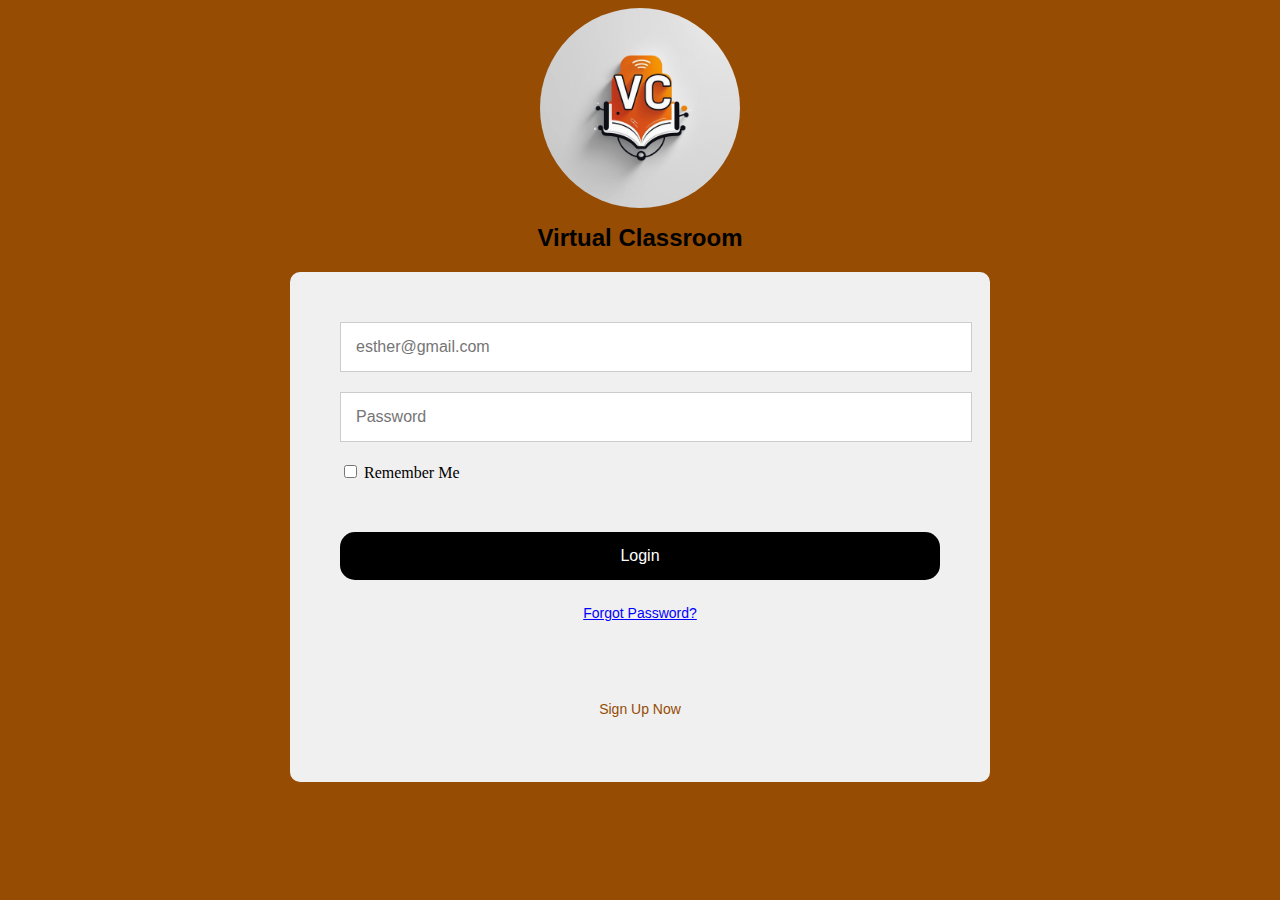
<file: index.html>
<!DOCTYPE html>
<html lang="en">
<head>
    <meta charset="UTF-8">
    <meta name="viewport" content="width=device-width, initial-scale=1.0">
    <link rel="stylesheet" href="project.css">
    <title>virtual classroom</title>
    <img src="eLearning Logo - Professional and Approachable Design.png" alt="a book image" class="image-size">
    <h1>Virtual Classroom</h1>
</head>
<body>

    <div class="container">
        <form action="">
            <input type="email" placeholder="esther@gmail.com" required>
            <input type="password" placeholder="Password" required>
            <input type="checkbox"> Remember Me 


            <button >Login</button>

            <button class="forgot-password">Forgot Password?</button>
            <button class="sign-up">Sign Up Now</button>
        </form>
    </div>
<script src="project.js"></script>

</body>
</html>
</file>
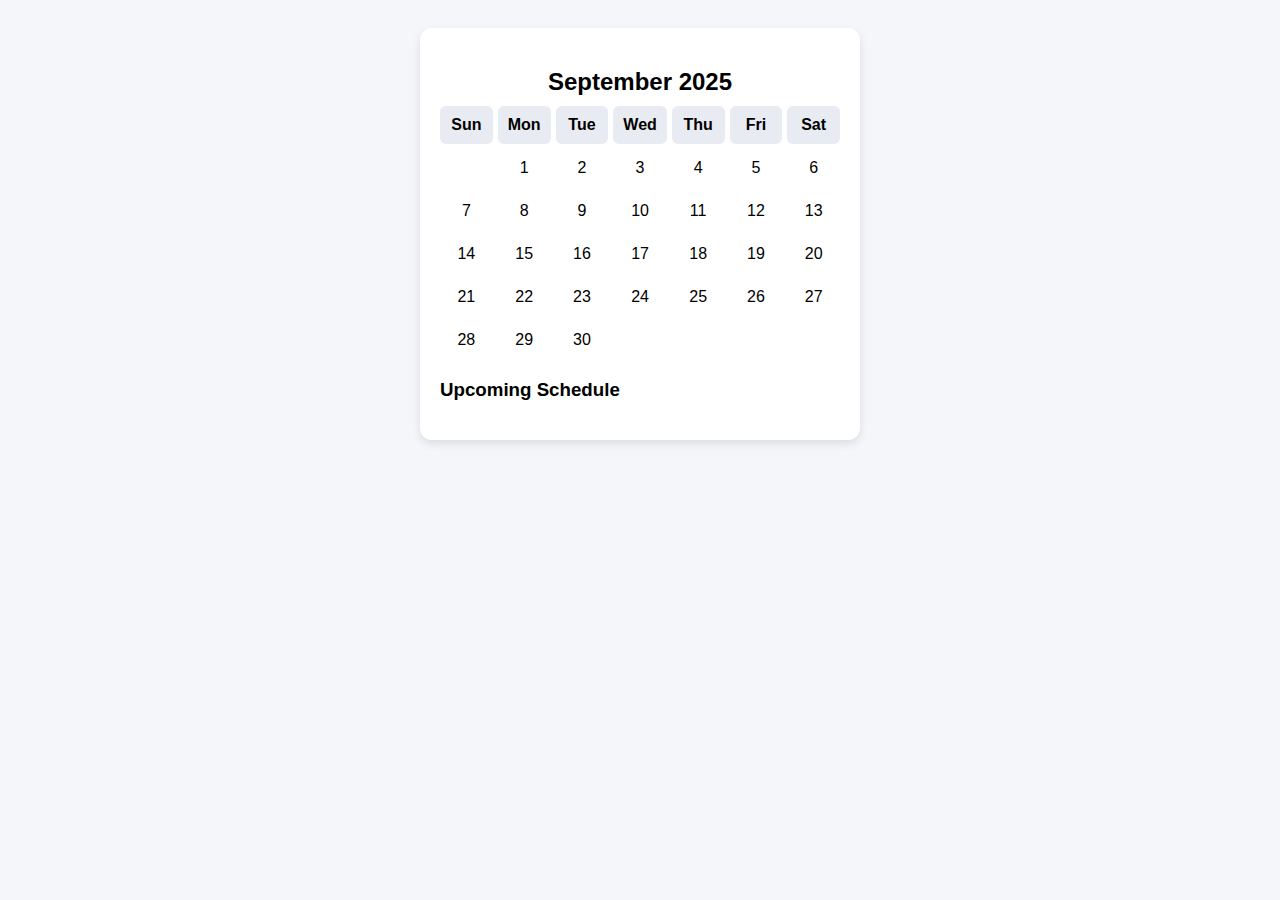
<file: calendar.html>
<!DOCTYPE html>
<html lang="en">
<head>
    <meta charset="UTF-8">
    <meta name="viewport" content="width=device-width, initial-scale=1.0">
    <link rel="stylesheet" href="calendar.css">
    <title>Document</title>
    <script src="calendar.js" defer></script>
</head>
<body>
    <div class="container">
        <h2>September 2025</h2>
        <div class="calendar" id="calendar"></div>

        <div class="schedule">
            <h3>Upcoming Schedule</h3>
            <div id="scheduleList"></div>
        </div>
    </div>
</body>
</file>
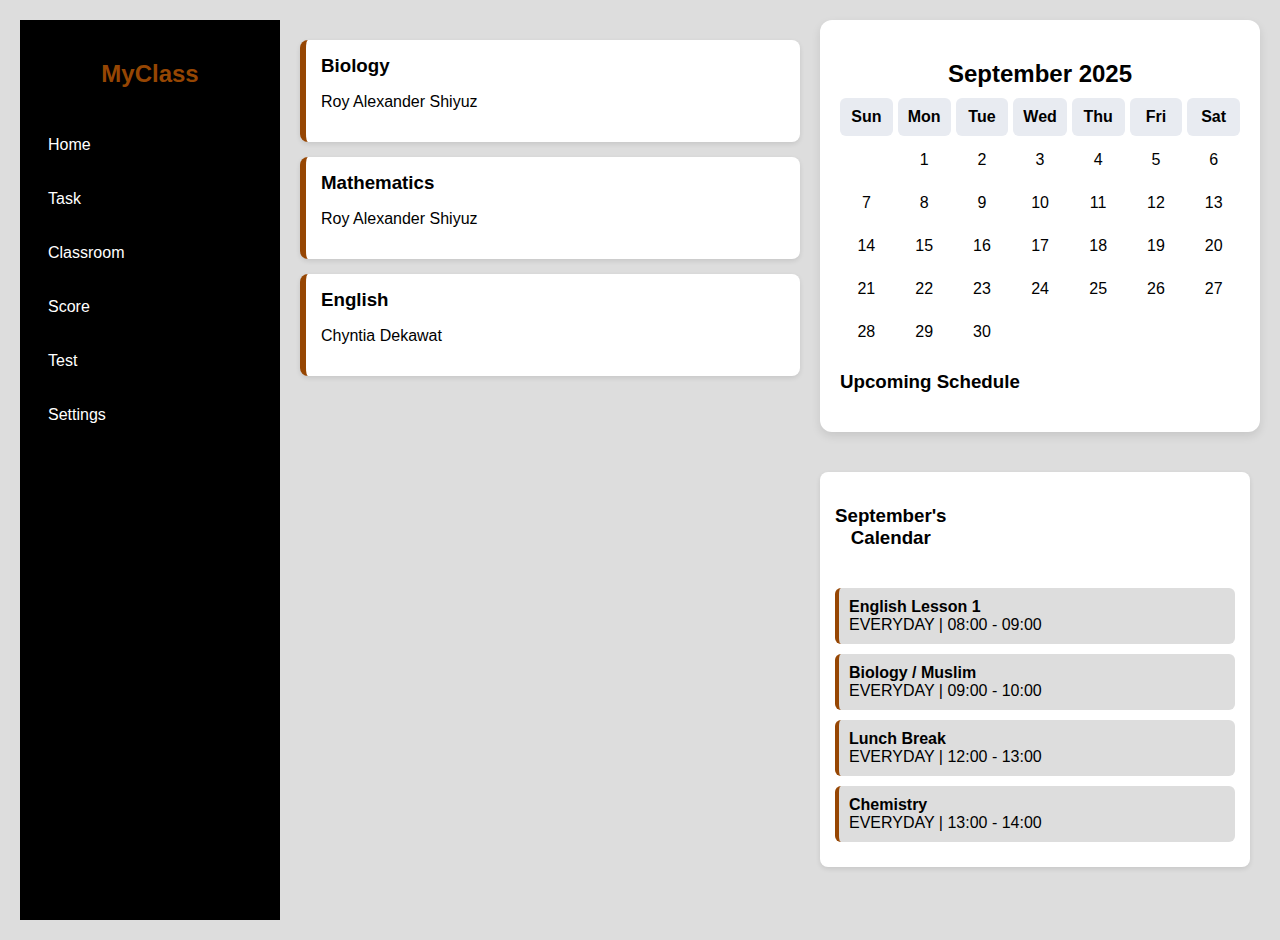
<file: complete-dashboard.html>
<!DOCTYPE html>
<html lang="en">
<head>
    <meta charset="UTF-8">
    <meta name="viewport" content="width=device-width, initial-scale=1.0">
    <title>Dashboard</title>
</head>
<style>
body {
      font-family: Arial, sans-serif;
      background: #f4f6f9;
      display: flex;
      justify-content: center;
      padding: 20px;
    }
    .container {
      background: white;
      padding: 20px;
      border-radius: 12px;
      box-shadow: 0 4px 10px rgba(0,0,0,0.1);
      max-width: 400px;
      width: 100%;
    }
    h2 {
      text-align: center;
      margin-bottom: 10px;
    }
    
    .calendar {
      display: grid;
      grid-template-columns: repeat(7, 1fr);
      gap: 5px;
      text-align: center;
    }
    .day, .date {
      padding: 10px;
      border-radius: 6px;
    }
    .day {
      font-weight: bold;
      background: #e8ebf1;
    }
    .date {
      cursor: pointer;
    }
    .date:hover {
      background:  rgb(239, 121, 18);
      color: white;
    }
    .active {
      background: rgb(239, 121, 18);
      color: white;
    }
    .schedule {
      margin-top: 20px;
    }
    .schedule-item {
      padding: 10px;
      margin: 5px 0;
      border-left: 5px solid rgb(239, 121, 18);
      background: #f9f9f9;
      border-radius: 6px;
    }
    .time {
      font-size: 0.9em;
      color: gray;
    }


body {
      margin: 0;
      font-family: Arial, sans-serif;
      background: #ddd;
      color: black;
      display: flex;
      height: 100vh;
    }
    .classes{
        flex: 2;
    }

    /* Sidebar */
    .sidebar {
      width: 220px;
      background: black;
      color: white;
      display: flex;
      flex-direction: column;
      padding: 20px;
      max-height: 100%;
    }
    .sidebar h2 {
      color: rgb(150, 70, 3);
      margin-bottom: 30px;
    }
    .sidebar a {
      color: white;
      text-decoration: none;
      margin: 10px 0;
      padding: 8px;
      border-radius: 6px;
      display: block;
    }
    .sidebar a:hover {
      background: rgb(150, 70, 3);
    }

    /* Main */
    .main {
      flex: 1;
      display: flex;
      padding: 20px;
      gap: 20px;
    }

    
    .card {
      background: white;
      border-left: 6px solid rgb(150, 70, 3);
      padding: 15px;
      margin-bottom: 15px;
      border-radius: 8px;
      box-shadow: 0 2px 5px rgba(0,0,0,0.1);
    }
    .card h3 {
      margin: 0;
    }

    /* Sidebar Right */
    .rightbar {
      flex: 1;
      background: white;
      padding: 15px;
      border-radius: 8px;
      box-shadow: 0 2px 5px rgba(0,0,0,0.1);
      max-width: 400px;
      margin-top: 40px;
    }
    .calendar {
      text-align: center;
      margin-bottom: 20px;
    }
    .schedule-item {
      background: #ddd;
      padding: 10px;
      margin-bottom: 10px;
      border-left: 4px solid rgb(150, 70, 3);
      border-radius: 6px;
    }
</style>
<body>
    
    <div class="sidebar">
    <h2>MyClass</h2>
    <a href="#">Home</a>
    <a href="#">Task</a>
    <a href="#">Classroom</a>
    <a href="#">Score</a>
    <a href="#">Test</a>
    <a href="#">Settings</a>
  </div>

  <div class="main">
    <div class="classes">

      <div class="card">
        <h3>Biology</h3>
        <p>Roy Alexander Shiyuz</p>
      </div>

      <div class="card">
        <h3>Mathematics</h3>
        <p>Roy Alexander Shiyuz</p>
      </div>

      <div class="card">
        <h3>English</h3>
        <p>Chyntia Dekawat</p>
      </div>
      </div>
    </div>


  <section>
     <div class="container">
        <h2>September 2025</h2>
        <div class="calendar" id="calendar"></div>

        <div class="schedule">
            <h3>Upcoming Schedule</h3>
            <div id="scheduleList"></div>
        </div>
    </div>
    <div class="rightbar">
      <div class="calendar">
        <h3>September's Calendar </h3>
      </div>

    <div class="schedule-item">
        <strong>English Lesson 1</strong><br>
        EVERYDAY | 08:00 - 09:00
    </div>
    <div class="schedule-item">
        <strong>Biology / Muslim</strong><br>
        EVERYDAY | 09:00 - 10:00
    </div>
    <div class="schedule-item">
        <strong>Lunch Break</strong><br>
        EVERYDAY | 12:00 - 13:00
    </div>
    <div class="schedule-item">
        <strong>Chemistry</strong><br>
        EVERYDAY | 13:00 - 14:00
    </div>
    </div>
  
 </section>


<script>
const days = ["Sun","Mon","Tue","Wed","Thu","Fri","Sat"];
    const calendar = document.getElementById("calendar");

    // * Insert weekday headers
    days.forEach(d => {
      let div = document.createElement("div");
      div.classList.add("day");
      div.textContent = d;
      calendar.appendChild(div);
    });

    // * Example schedule data
    const schedules = {
      "2025-09-12": [
        { title: "Biology Class", time: "10:00 - 11:00" },
        { title: "Math Revision", time: "13:00 - 14:00" }
      ],
      "2025-09-15": [
        { title: "English Lesson", time: "09:00 - 10:30" },
        { title: "Lunch Break", time: "12:00 - 13:00" }
      ]
    };

    // * Render September 2025
    let year = 2025, month = 8; // (JS months start at 0, so 8 = September)
    let firstDay = new Date(year, month, 1).getDay();
    let lastDate = new Date(year, month+1, 0).getDate();

    // * Fill empty slots before 1st day
    for (let i=0; i<firstDay; i++) {
      let div = document.createElement("div");
      calendar.appendChild(div);
    }

    // * Generate dates
    for (let d=1; d<=lastDate; d++) {
      let div = document.createElement("div");
      div.classList.add("date");
      div.textContent = d;

      let dateKey = `${year}-${String(month+1).padStart(2,'0')}-${String(d).padStart(2,'0')}`;

      div.addEventListener("click", () => {
        document.querySelectorAll(".date").forEach(el => el.classList.remove("active"));
        div.classList.add("active");
        showSchedule(dateKey);
      });

      calendar.appendChild(div);
    }

    // * Show schedule function
    function showSchedule(dateKey) {
      const list = document.getElementById("scheduleList");
      list.innerHTML = "";
      if (schedules[dateKey]) {
        schedules[dateKey].forEach(item => {
          let div = document.createElement("div");
          div.classList.add("schedule-item");
          div.innerHTML = `<strong>${item.title}</strong><br><span class="time">${item.time}</span>`;
          list.appendChild(div);
        });
      } else {
        list.innerHTML = "<p>No events for this date.</p>";
      }
    }


</script>




</body>
</html>
</file>
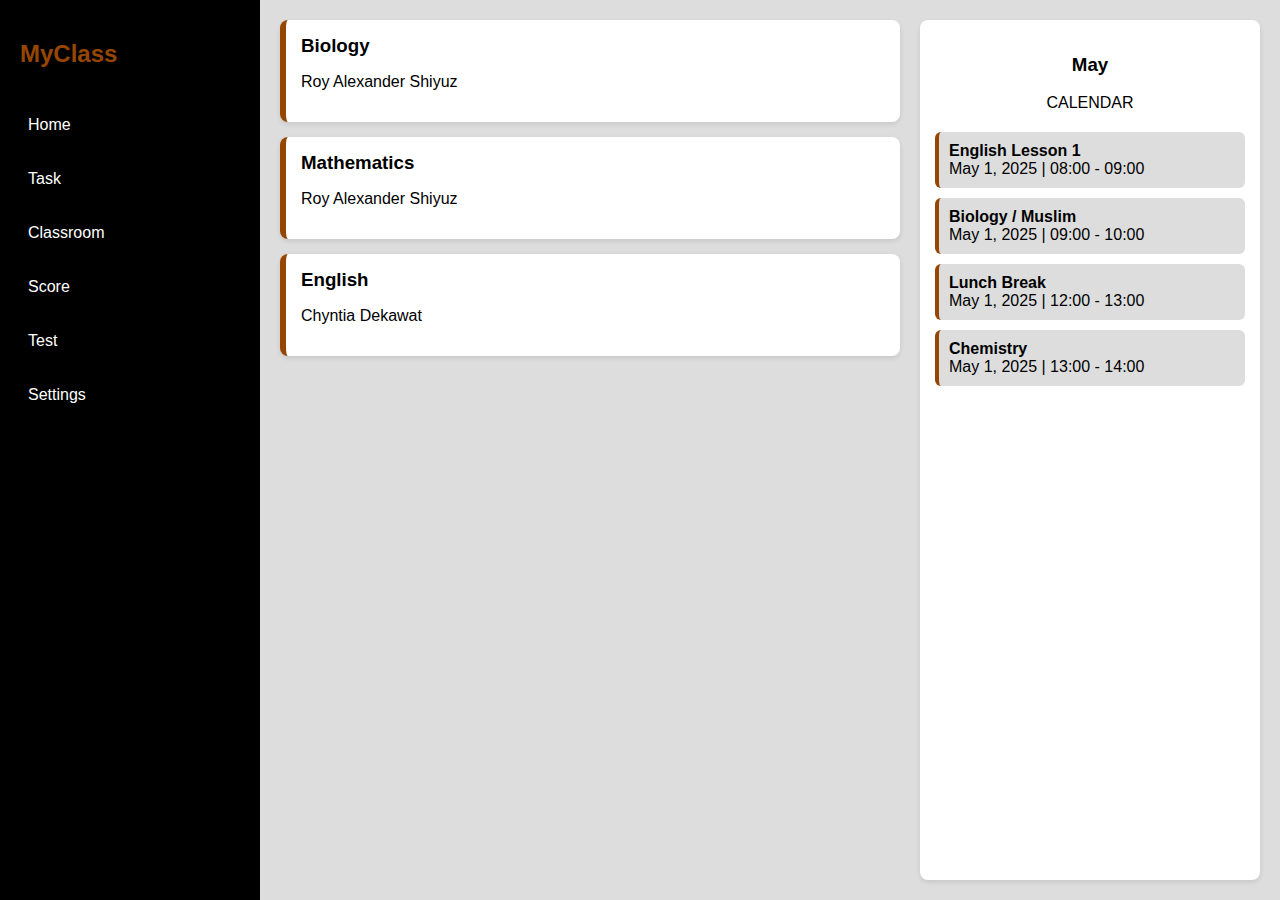
<file: Dropdown.html>
<!DOCTYPE html>
<html lang="en">
<head>
    <meta charset="UTF-8">
    <meta name="viewport" content="width=device-width, initial-scale=1.0">
    <link rel="stylesheet" href="Dropdown.css">
    <title>Dropdown Box</title>
</head>
<body>
    <div class="sidebar">
    <h2>MyClass</h2>
    <a href="#">Home</a>
    <a href="#">Task</a>
    <a href="#">Classroom</a>
    <a href="#">Score</a>
    <a href="#">Test</a>
    <a href="#">Settings</a>
  </div>

  <div class="main">
    <div class="classes">
      <div class="card">
        <h3>Biology</h3>
        <p>Roy Alexander Shiyuz</p>
      </div>
      <div class="card">
        <h3>Mathematics</h3>
        <p>Roy Alexander Shiyuz</p>
      </div>
      <div class="card">
        <h3>English</h3>
        <p>Chyntia Dekawat</p>
      </div>
    </div>

    <div class="rightbar">
      <div class="calendar">
        <h3>May</h3>
        <p>CALENDAR</p>
      </div>
      <div class="schedule-item">
        <strong>English Lesson 1</strong><br>
        May 1, 2025 | 08:00 - 09:00
      </div>
      <div class="schedule-item">
        <strong>Biology / Muslim</strong><br>
        May 1, 2025 | 09:00 - 10:00
      </div>
      <div class="schedule-item">
        <strong>Lunch Break</strong><br>
        May 1, 2025 | 12:00 - 13:00
      </div>
      <div class="schedule-item">
        <strong>Chemistry</strong><br>
        May 1, 2025 | 13:00 - 14:00
      </div>
    </div>
  </div>

</body>
</html>
</file>
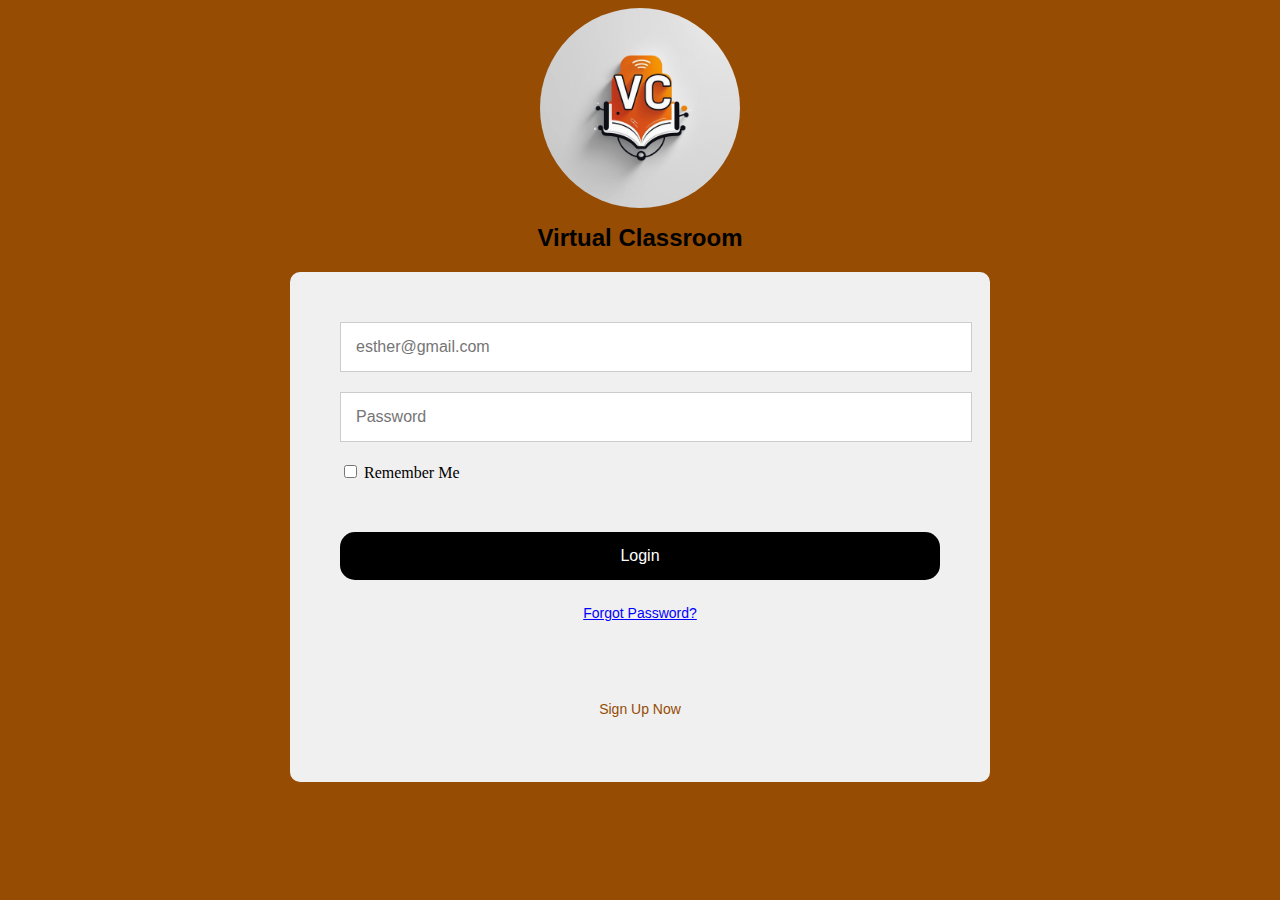
<file: project.html>
<!DOCTYPE html>
<html lang="en">
<head>
    <meta charset="UTF-8">
    <meta name="viewport" content="width=device-width, initial-scale=1.0">
    <link rel="stylesheet" href="project.css">
    <title>virtual classroom</title>
    <img src="eLearning Logo - Professional and Approachable Design.png" alt="a book image" class="image-size">
    <h1>Virtual Classroom</h1>
</head>
<body>

    <div class="container">
        <form action="">
            <input type="email" placeholder="esther@gmail.com" required>
            <input type="password" placeholder="Password" required>
            <input type="checkbox"> Remember Me 

           
            <button>Login</button>

            <button class="forgot-password">Forgot Password?</button>
            <button class="sign-up">Sign Up Now</button>
        </form>
    </div>
<script src="project.js"></script>

</body>
</html>
</file>
<file: project.css>
img {
    width: 200px;
    height: 200px;
    border-radius: 50%;
    object-fit: scale-down;
    margin-bottom: 20px;
    display: block;
    margin: auto;
}
body {
    background-color: rgb(150, 76, 3);
}
.container {
    padding: 50px;
    font-family: fantasy;
    background-color: #f0f0f0;
    border-radius: 10px;
    width: 600px;
    max-width: 90%;
    margin: auto;
    max-height: 900%;
}

h1 {
    font-family: 'Franklin Gothic Medium', 'Arial Narrow', Arial, sans-serif;
    font-size: 24px;
    font-weight: bold;
    display: flex;
    align-items: center;
    justify-content: center;
    margin-bottom: 20px;
}


input[type="text"], 
input[type="email"], 
input[type="password"] {
    display: block;
    margin-bottom: 15px;
    width: 100%;
    padding: 15px;
    font-size: 16px;
    margin-bottom: 20px;
    border: 1px solid #ccc;
}

button {
    background-color: black;
    color: white;
    padding: 15px;
    border: none;
    border-radius: 15px;
    cursor: pointer;
    font-size: 16px;
    width: 100%;
    margin-top: 50px;
}
h3 {
    text-align: center;
    font-family: 'Times New Roman', Times;
}
.forgot-password {
    background: none;
    border: none;
    color: blue;
    text-decoration: underline;
    cursor: pointer;
    font-size: 14px;
    margin-top: 10px;
}
.sign-up {
    background: none;
    border: none;
    color: rgb(150, 76, 3);
    text-decoration-thickness: from-font;
    cursor: pointer;
    font-size: 14px;
    margin-top: 50px;
}
</file>
<file: calendar.css>
body {
      font-family: Arial, sans-serif;
      background: #f4f6f9;
      display: flex;
      justify-content: center;
      padding: 20px;
    }
    .container {
      background: white;
      padding: 20px;
      border-radius: 12px;
      box-shadow: 0 4px 10px rgba(0,0,0,0.1);
      max-width: 400px;
      width: 100%;
    }
    h2 {
      text-align: center;
      margin-bottom: 10px;
    }
    .calendar {
      display: grid;
      grid-template-columns: repeat(7, 1fr);
      gap: 5px;
      text-align: center;
    }
    .day, .date {
      padding: 10px;
      border-radius: 6px;
    }
    .day {
      font-weight: bold;
      background: #e8ebf1;
    }
    .date {
      cursor: pointer;
    }
    .date:hover {
      background:  rgb(239, 121, 18);
      color: white;
    }
    .active {
      background: rgb(239, 121, 18);
      color: white;
    }
    .schedule {
      margin-top: 20px;
    }
    .schedule-item {
      padding: 10px;
      margin: 5px 0;
      border-left: 5px solid rgb(239, 121, 18);
      background: #f9f9f9;
      border-radius: 6px;
    }
    .time {
      font-size: 0.9em;
      color: gray;
    }
</file>
<file: Dropdown.css>
body {
      margin: 0;
      font-family: Arial, sans-serif;
      background: #ddd;
      color: black;
      display: flex;
      height: 100vh;
    }

    /* Sidebar */
    .sidebar {
      width: 220px;
      background: black;
      color: white;
      display: flex;
      flex-direction: column;
      padding: 20px;
    }
    .sidebar h2 {
      color: rgb(150, 70, 3);
      margin-bottom: 30px;
    }
    .sidebar a {
      color: white;
      text-decoration: none;
      margin: 10px 0;
      padding: 8px;
      border-radius: 6px;
      display: block;
    }
    .sidebar a:hover {
      background: rgb(150, 70, 3);
    }

    /* Main */
    .main {
      flex: 1;
      display: flex;
      padding: 20px;
      gap: 20px;
    }

    /* Classes */
    .classes {
      flex: 2;
    }
    .card {
      background: white;
      border-left: 6px solid rgb(150, 70, 3);
      padding: 15px;
      margin-bottom: 15px;
      border-radius: 8px;
      box-shadow: 0 2px 5px rgba(0,0,0,0.1);
    }
    .card h3 {
      margin: 0;
    }

    /* Sidebar Right */
    .rightbar {
      flex: 1;
      background: white;
      padding: 15px;
      border-radius: 8px;
      box-shadow: 0 2px 5px rgba(0,0,0,0.1);
    }
    .calendar {
      text-align: center;
      margin-bottom: 20px;
    }
    .schedule-item {
      background: #ddd;
      padding: 10px;
      margin-bottom: 10px;
      border-left: 4px solid rgb(150, 70, 3);
      border-radius: 6px;
    }
  </style>
</file>
